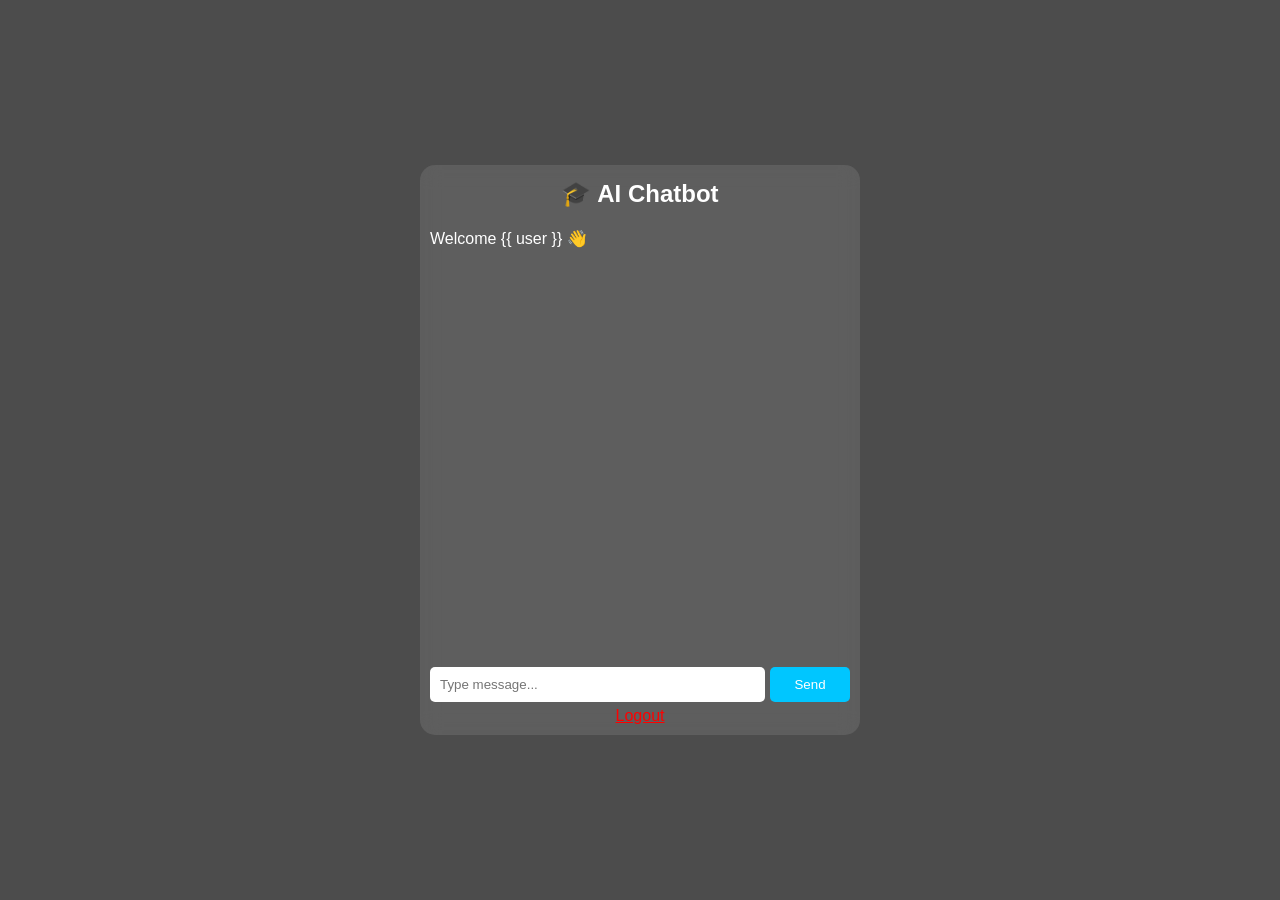
<file: index.html>
<!DOCTYPE html>
<html>
<head>
<title>AI Academic Chatbot</title>

<style>
body {
    margin: 0;
    font-family: Arial;
    background: url("https://images.unsplash.com/photo-1532012197267-da84d127e765") no-repeat center center fixed;
    background-size: cover;
}

.overlay {
    background: rgba(0,0,0,0.7);
    height: 100vh;
    display: flex;
    justify-content: center;
    align-items: center;
}

.chat-container {
    width: 420px;
    height: 550px;
    background: rgba(255,255,255,0.1);
    backdrop-filter: blur(10px);
    border-radius: 15px;
    display: flex;
    flex-direction: column;
    padding: 10px;
    color: white;
}

h2 {
    text-align: center;
    margin: 5px;
}

/* chat area */
#chatbox {
    flex: 1;
    overflow-y: auto;
    padding: 10px;
}

/* message bubble */
.msg {
    max-width: 70%;
    padding: 10px;
    margin: 8px;
    border-radius: 10px;
    clear: both;
}

/* user message (right) */
.user {
    background: #00c6ff;
    float: right;
    text-align: right;
}

/* bot message (left) */
.bot {
    background: #444;
    float: left;
}

/* input area */
.input-area {
    display: flex;
}

input {
    flex: 1;
    padding: 10px;
    border: none;
    border-radius: 5px;
}

button {
    width: 80px;
    margin-left: 5px;
    border: none;
    background: #00c6ff;
    color: white;
    border-radius: 5px;
    cursor: pointer;
}

button:hover {
    background: #0072ff;
}

.logout {
    text-align: center;
    margin-top: 5px;
}

.logout a {
    color: red;
}
</style>
</head>

<body>

<div class="overlay">

<div class="chat-container">

<h2>🎓 AI Chatbot</h2>
<p>Welcome {{ user }} 👋</p>

<div id="chatbox"></div>

<div class="input-area">
<input type="text" id="msg" placeholder="Type message...">
<button onclick="sendMsg()">Send</button>
</div>

<div class="logout">
<a href="/logout">Logout</a>
</div>

</div>

</div>

<script>
function sendMsg() {
    let msg = document.getElementById("msg").value;

    if (msg.trim() === "") return;

    let box = document.getElementById("chatbox");

    // USER MESSAGE
    box.innerHTML += "<div class='msg user'>" + msg + "</div>";

    fetch("/chat", {
        method: "POST",
        headers: {"Content-Type": "application/json"},
        body: JSON.stringify({message: msg})
    })
    .then(res => res.json())
    .then(data => {
        // BOT MESSAGE
        box.innerHTML += "<div class='msg bot'>" + data.reply + "</div>";
        box.scrollTop = box.scrollHeight;
    });

    document.getElementById("msg").value = "";
}
</script>

</body>
</html>
</file>
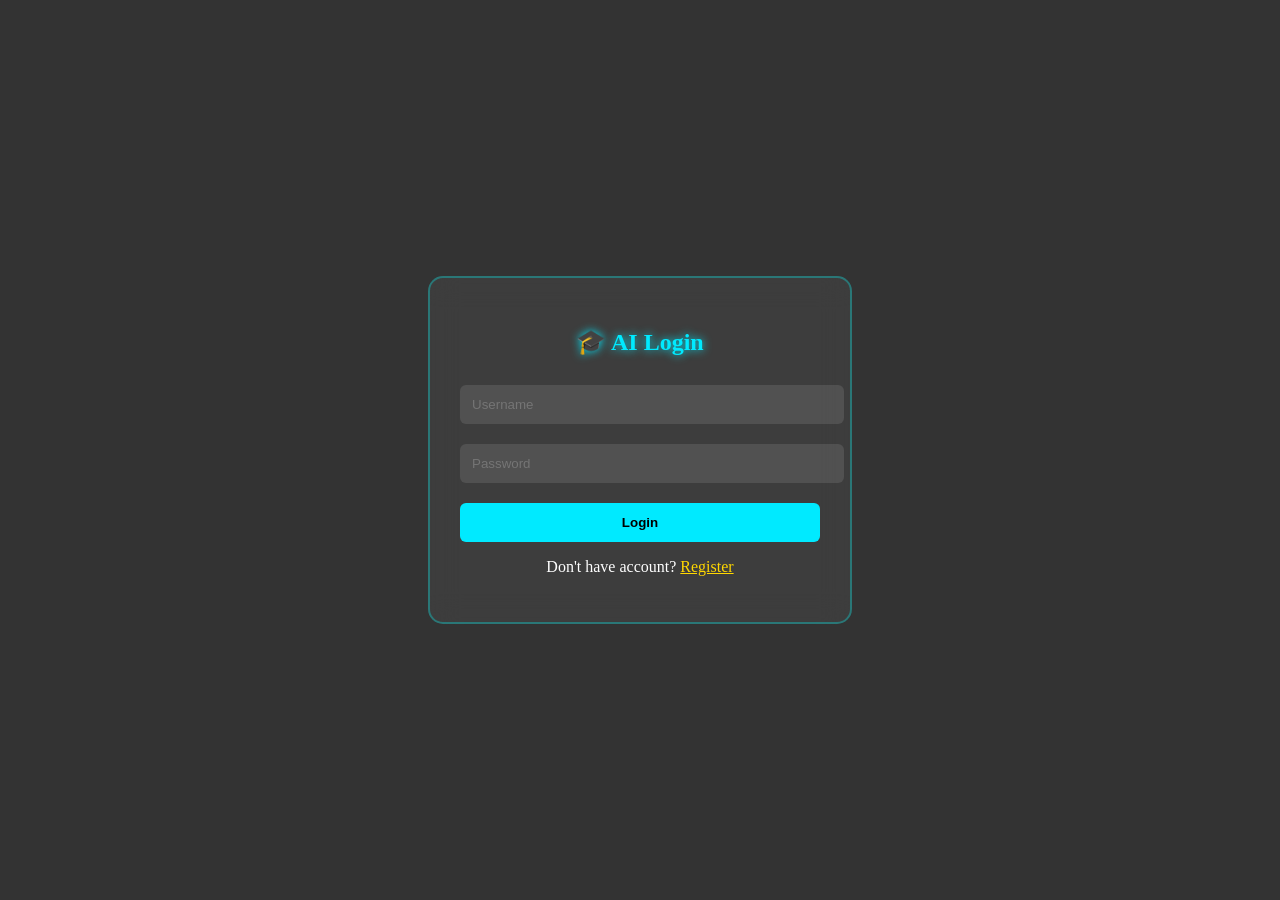
<file: login.html>
<!DOCTYPE html>
<html>
<head>
<title>Login - AI Academic Chatbot</title>

<style>
body {
    margin: 0;
    font-family: 'Segoe UI';
    background: url("https://images.unsplash.com/photo-1498050108023-c5249f4df085") no-repeat center center fixed;
    background-size: cover;
}

/* overlay */
.overlay {
    height: 100vh;
    background: rgba(0,0,0,0.8);
    display: flex;
    justify-content: center;
    align-items: center;
}

/* 🔥 NEW CARD STYLE */
.box {
    width: 360px;
    padding: 30px;
    border-radius: 15px;
    text-align: center;
    color: white;
    
    background: rgba(255,255,255,0.05);
    backdrop-filter: blur(15px);

    border: 2px solid rgba(0,255,255,0.3);

    /* animation */
    animation: zoomIn 0.8s ease;
}

/* animation */
@keyframes zoomIn {
    from {
        transform: scale(0.7);
        opacity: 0;
    }
    to {
        transform: scale(1);
        opacity: 1;
    }
}

/* glowing title */
h2 {
    color: #00eaff;
    text-shadow: 0 0 10px #00eaff;
}

/* inputs */
input {
    width: 100%;
    padding: 12px;
    margin: 10px 0;
    border-radius: 6px;
    border: none;
    outline: none;
    background: rgba(255,255,255,0.1);
    color: white;
}

/* focus glow */
input:focus {
    box-shadow: 0 0 10px #00eaff;
}

/* neon button */
button {
    width: 100%;
    padding: 12px;
    margin-top: 10px;
    border: none;
    border-radius: 6px;
    background: #00eaff;
    color: black;
    cursor: pointer;
    font-weight: bold;
    transition: 0.3s;
}

button:hover {
    background: black;
    color: #00eaff;
    box-shadow: 0 0 15px #00eaff;
}

/* links */
a {
    color: #ffd700;
}
</style>
</head>

<body>

<div class="overlay">
<div class="box">

<h2>🎓 AI Login</h2>

<form method="POST" action="/login">
<input name="username" placeholder="Username" required>
<input type="password" name="password" placeholder="Password" required>
<button type="submit">Login</button>
</form>

<p>Don't have account? <a href="/register">Register</a></p>

</div>
</div>

</body>
</html>
</file>
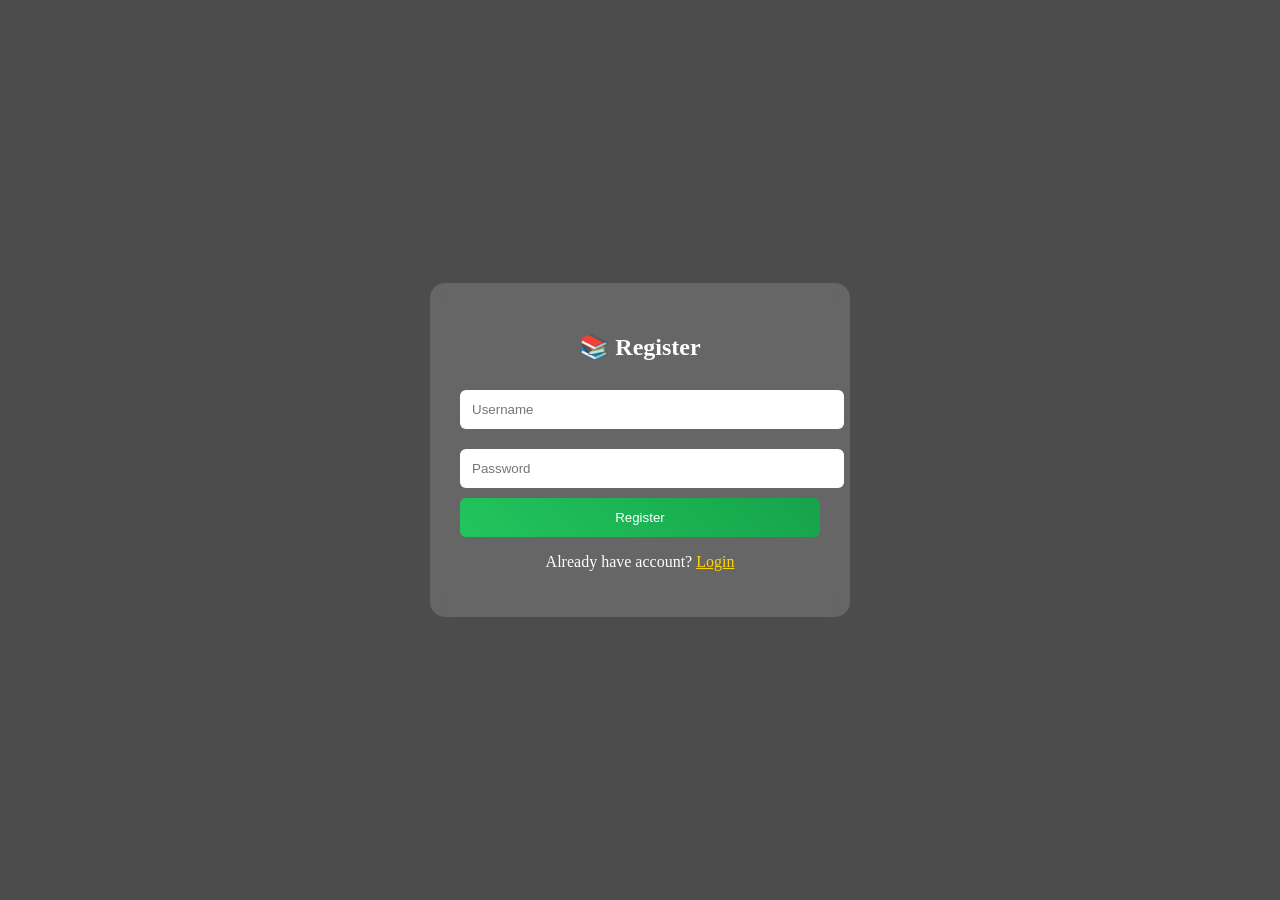
<file: register.html>
<!DOCTYPE html>
<html>
<head>
<title>Register - AI Academic Chatbot</title>

<style>
body {
    margin: 0;
    font-family: 'Segoe UI';
    background: url("https://images.unsplash.com/photo-1503676260728-1c00da094a0b") no-repeat center center fixed;
    background-size: cover;
}

.overlay {
    background: rgba(0,0,0,0.7);
    height: 100vh;
    display: flex;
    justify-content: center;
    align-items: center;
}

.box {
    width: 360px;
    padding: 30px;
    border-radius: 15px;
    background: rgba(255,255,255,0.15);
    backdrop-filter: blur(12px);
    color: white;
    text-align: center;
}

input {
    width: 100%;
    padding: 12px;
    margin: 10px 0;
    border-radius: 6px;
    border: none;
}

button {
    width: 100%;
    padding: 12px;
    background: linear-gradient(45deg, #22c55e, #16a34a);
    border: none;
    color: white;
    border-radius: 6px;
    cursor: pointer;
}

button:hover { opacity: 0.9; }

a { color: #ffd700; }
</style>
</head>

<body>

<div class="overlay">
<div class="box">

<h2>📚 Register</h2>

<form method="POST" action="/register">
<input name="username" placeholder="Username" required>
<input name="password" type="password" placeholder="Password" required>
<button type="submit">Register</button>
</form>

<p>Already have account? <a href="/login">Login</a></p>

</div>
</div>

</body>
</html>
</file>
